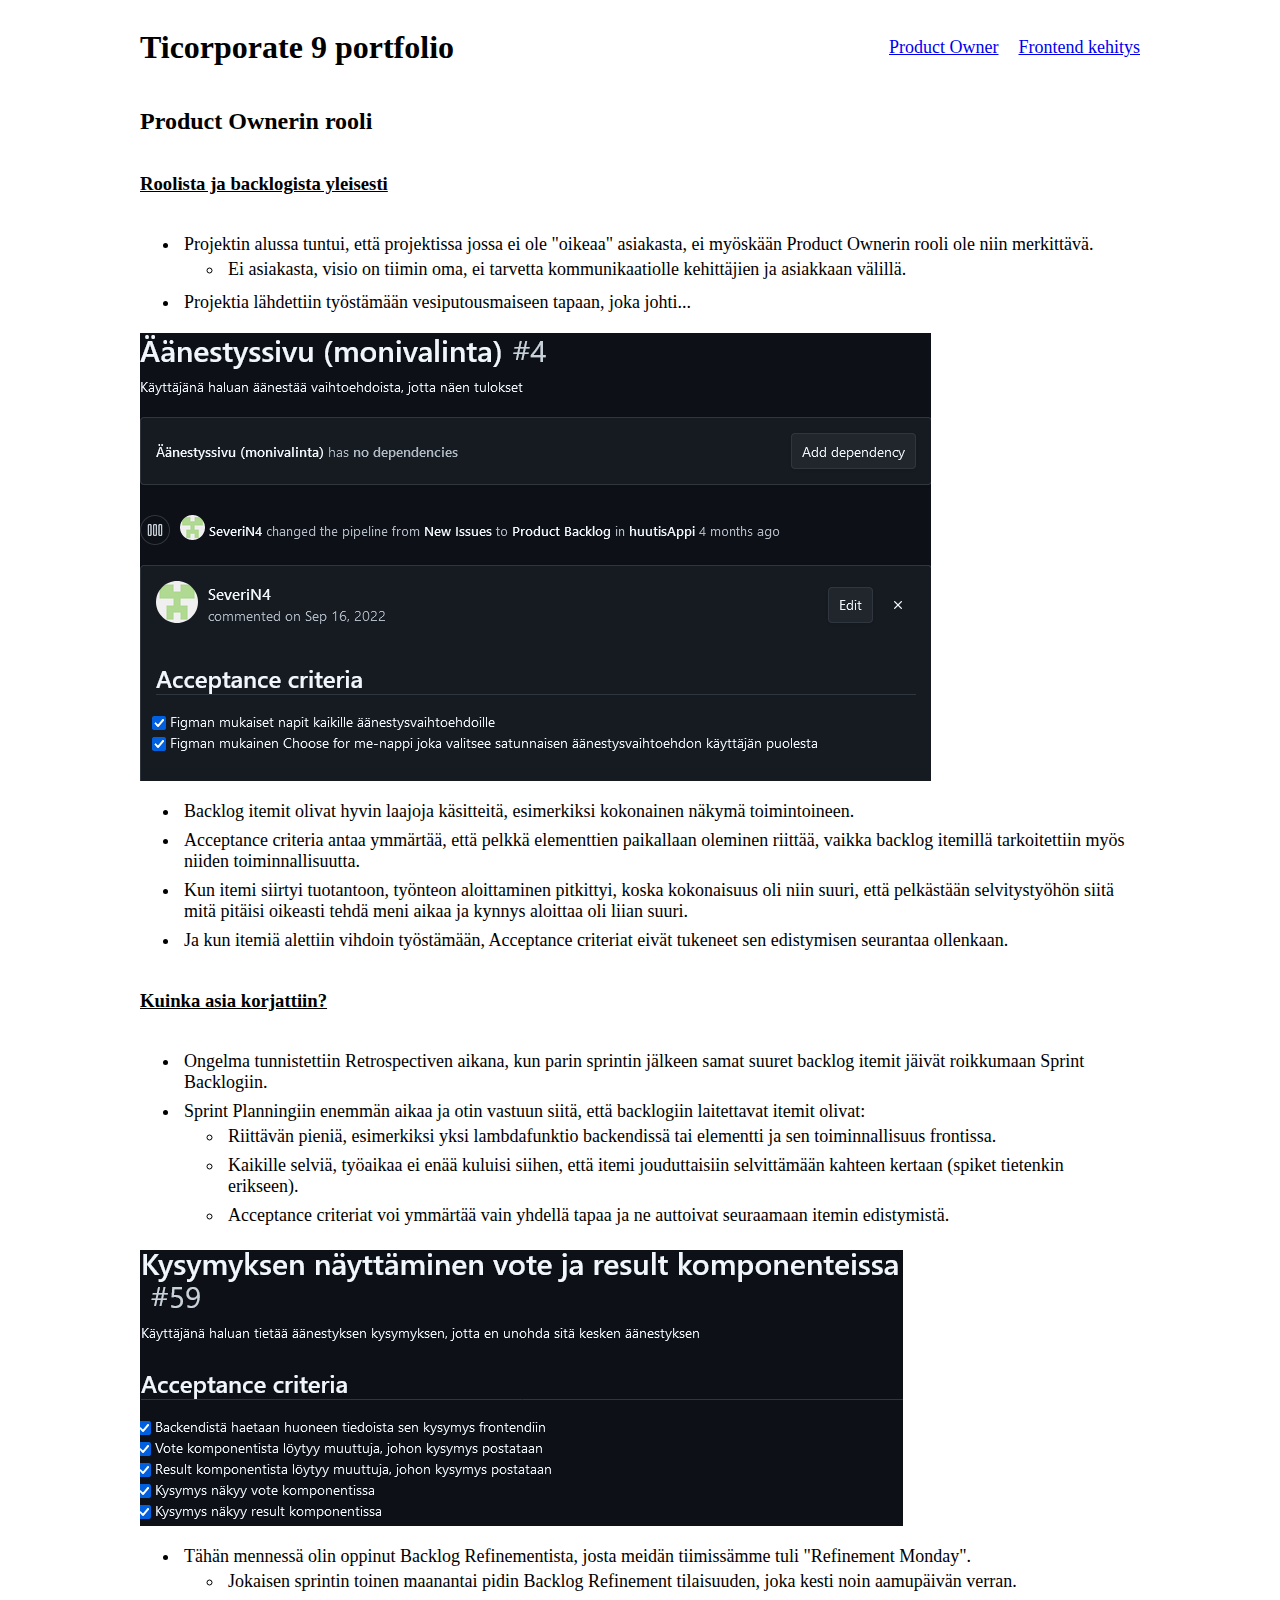
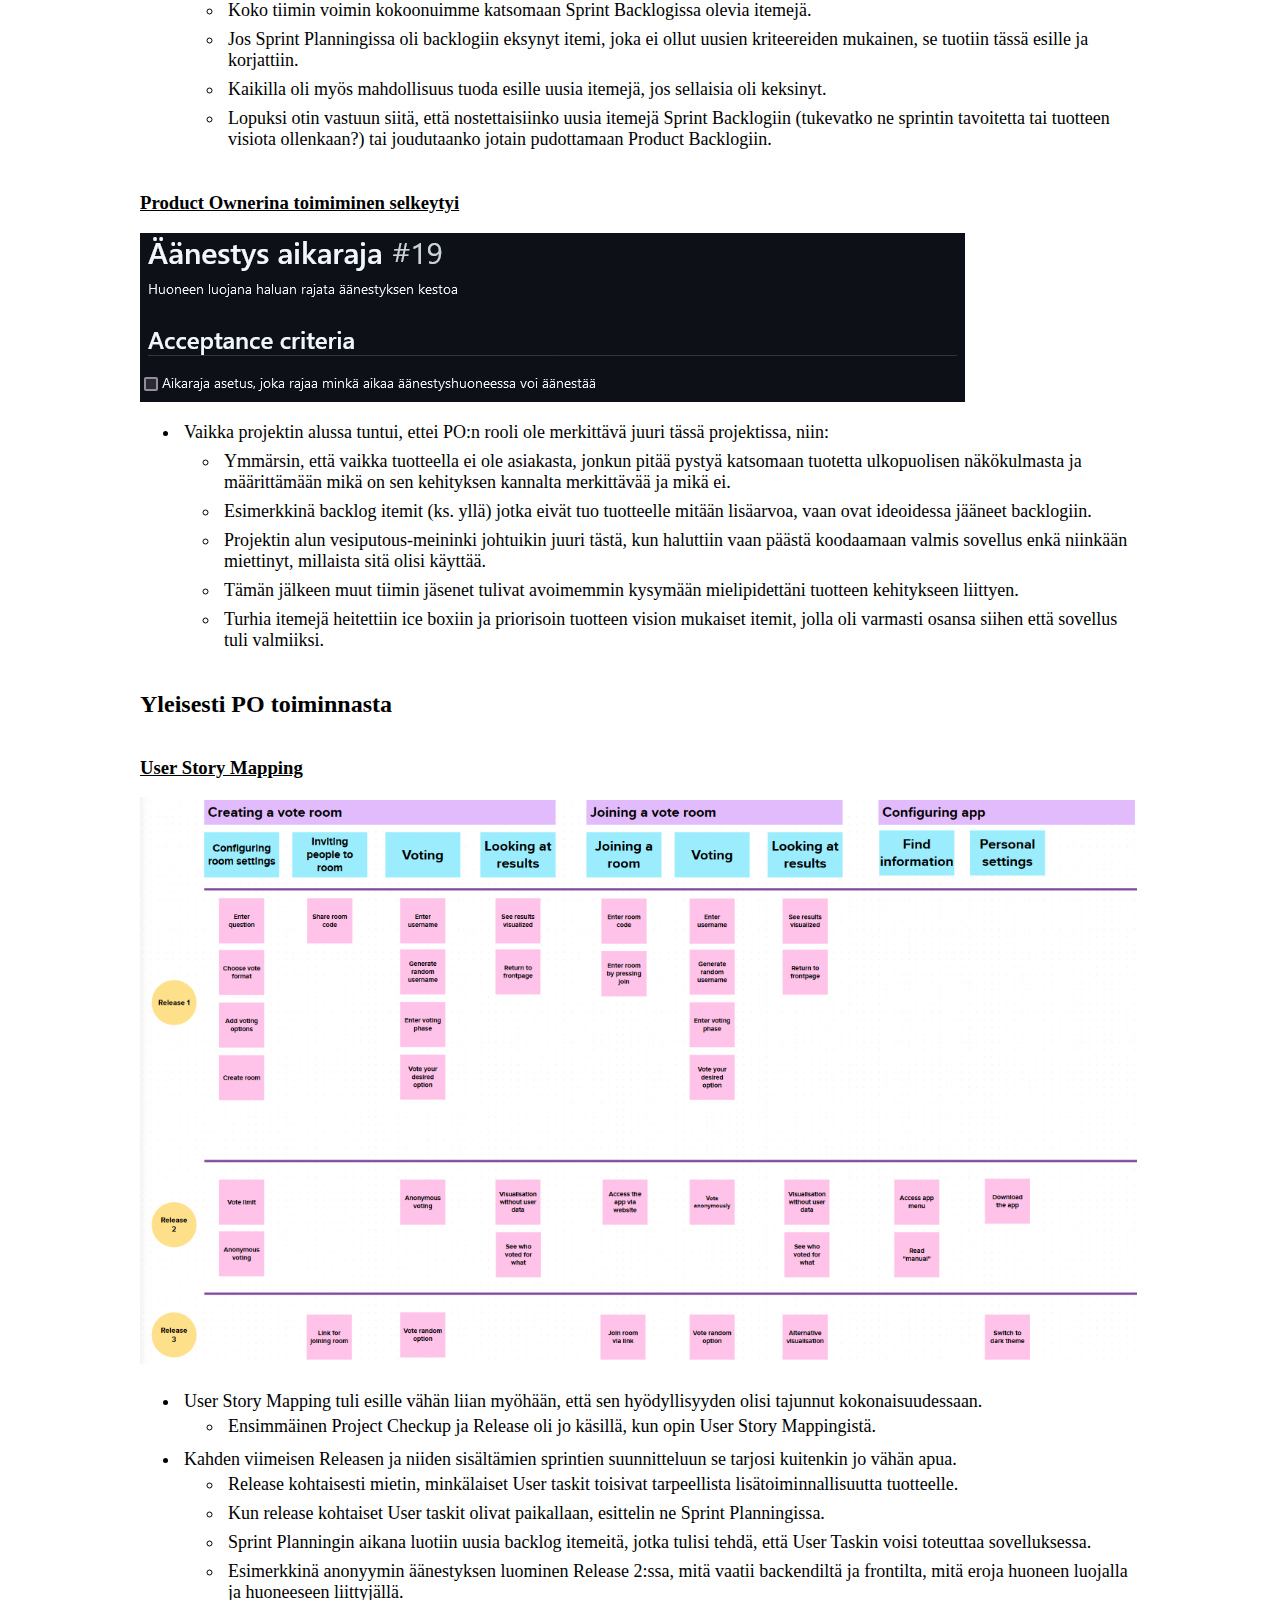
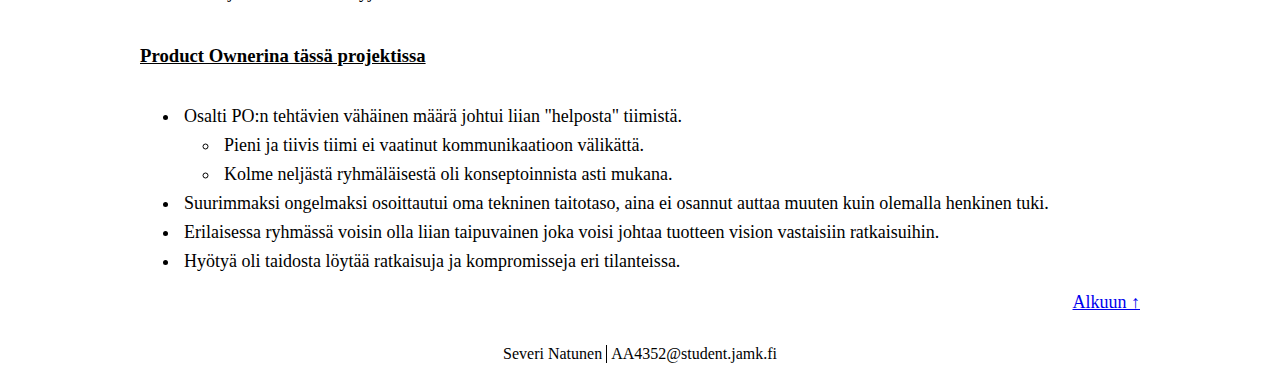
<file: index.html>
<!DOCTYPE html>
<html lang="en">
  <head>
    <meta charset="UTF-8" />
    <meta http-equiv="X-UA-Compatible" content="IE=edge" />
    <meta name="viewport" content="width=device-width, initial-scale=1.0" />
    <link rel="stylesheet" href="styles.css" />
    <title>TC 9 Portfolio</title>
  </head>
  <body>
    <div class="container">
      <div class="header">
        <h1>Ticorporate 9 portfolio</h1>

        <nav class="nav">
          <a class="margin navitem" href="./index.html">Product Owner</a>
          <a class="navitem" href="./koodi.html">Frontend kehitys</a>
        </nav>
      </div>

      <h2>Product Ownerin rooli</h2>

      <h3 class="underline">Roolista ja backlogista yleisesti</h3>

      <ul>
        <li>
          Projektin alussa tuntui, että projektissa jossa ei ole "oikeaa"
          asiakasta, ei myöskään Product Ownerin rooli ole niin merkittävä.
          <ul>
            <li>
              Ei asiakasta, visio on tiimin oma, ei tarvetta kommunikaatiolle
              kehittäjien ja asiakkaan välillä.
            </li>
          </ul>
        </li>
        <li>
          Projektia lähdettiin työstämään vesiputousmaiseen tapaan, joka
          johti...
        </li>
      </ul>

      <img src="./images/Screenshot 2023-01-08 at 14-34-30 Zenhub.png" />

      <ul>
        <li>
          Backlog itemit olivat hyvin laajoja käsitteitä, esimerkiksi kokonainen
          näkymä toimintoineen.
        </li>
        <li>
          Acceptance criteria antaa ymmärtää, että pelkkä elementtien paikallaan
          oleminen riittää, vaikka backlog itemillä tarkoitettiin myös niiden
          toiminnallisuutta.
        </li>
        <li>
          Kun itemi siirtyi tuotantoon, työnteon aloittaminen pitkittyi, koska
          kokonaisuus oli niin suuri, että pelkästään selvitystyöhön siitä mitä
          pitäisi oikeasti tehdä meni aikaa ja kynnys aloittaa oli liian suuri.
        </li>
        <li>
          Ja kun itemiä alettiin vihdoin työstämään, Acceptance criteriat eivät
          tukeneet sen edistymisen seurantaa ollenkaan.
        </li>
      </ul>

      <h3 class="underline">Kuinka asia korjattiin?</h3>

      <ul>
        <li>
          Ongelma tunnistettiin Retrospectiven aikana, kun parin sprintin
          jälkeen samat suuret backlog itemit jäivät roikkumaan Sprint
          Backlogiin.
        </li>
        <li>
          Sprint Planningiin enemmän aikaa ja otin vastuun siitä, että
          backlogiin laitettavat itemit olivat:
          <ul>
            <li>
              Riittävän pieniä, esimerkiksi yksi lambdafunktio backendissä tai
              elementti ja sen toiminnallisuus frontissa.
            </li>
            <li>
              Kaikille selviä, työaikaa ei enää kuluisi siihen, että itemi
              jouduttaisiin selvittämään kahteen kertaan (spiket tietenkin
              erikseen).
            </li>
            <li>
              Acceptance criteriat voi ymmärtää vain yhdellä tapaa ja ne
              auttoivat seuraamaan itemin edistymistä.
            </li>
          </ul>
        </li>
      </ul>

      <img src="./images/Screenshot 2023-01-08 at 15-16-29 Zenhub.png" />

      <ul>
        <li>
          Tähän mennessä olin oppinut Backlog Refinementista, josta meidän
          tiimissämme tuli "Refinement Monday".
          <ul>
            <li>
              Jokaisen sprintin toinen maanantai pidin Backlog Refinement
              tilaisuuden, joka kesti noin aamupäivän verran.
            </li>
            <li>
              Koko tiimin voimin kokoonuimme katsomaan Sprint Backlogissa olevia
              itemejä.
            </li>
            <li>
              Jos Sprint Planningissa oli backlogiin eksynyt itemi, joka ei
              ollut uusien kriteereiden mukainen, se tuotiin tässä esille ja
              korjattiin.
            </li>
            <li>
              Kaikilla oli myös mahdollisuus tuoda esille uusia itemejä, jos
              sellaisia oli keksinyt.
            </li>
            <li>
              Lopuksi otin vastuun siitä, että nostettaisiinko uusia itemejä
              Sprint Backlogiin (tukevatko ne sprintin tavoitetta tai tuotteen
              visiota ollenkaan?) tai joudutaanko jotain pudottamaan Product
              Backlogiin.
            </li>
          </ul>
        </li>
      </ul>

      <h3 class="underline">Product Ownerina toimiminen selkeytyi</h3>

      <img src="./images/Screenshot 2023-01-08 at 16-20-31 Zenhub.png" />

      <ul>
        <li>
          Vaikka projektin alussa tuntui, ettei PO:n rooli ole merkittävä juuri
          tässä projektissa, niin:
        </li>
        <ul>
          <li>
            Ymmärsin, että vaikka tuotteella ei ole asiakasta, jonkun pitää
            pystyä katsomaan tuotetta ulkopuolisen näkökulmasta ja määrittämään
            mikä on sen kehityksen kannalta merkittävää ja mikä ei.
          </li>
          <li>
            Esimerkkinä backlog itemit (ks. yllä) jotka eivät tuo tuotteelle
            mitään lisäarvoa, vaan ovat ideoidessa jääneet backlogiin.
          </li>
          <li>
            Projektin alun vesiputous-meininki johtuikin juuri tästä, kun
            haluttiin vaan päästä koodaamaan valmis sovellus enkä niinkään
            miettinyt, millaista sitä olisi käyttää.
          </li>
          <li>
            Tämän jälkeen muut tiimin jäsenet tulivat avoimemmin kysymään
            mielipidettäni tuotteen kehitykseen liittyen.
          </li>
          <li>
            Turhia itemejä heitettiin ice boxiin ja priorisoin tuotteen vision
            mukaiset itemit, jolla oli varmasti osansa siihen että sovellus tuli
            valmiiksi.
          </li>
        </ul>
      </ul>

      <h2>Yleisesti PO toiminnasta</h2>

      <h3 class="underline">User Story Mapping</h3>

      <img src="./images/usm.png" />

      <ul>
        <li>
          User Story Mapping tuli esille vähän liian myöhään, että sen
          hyödyllisyyden olisi tajunnut kokonaisuudessaan.
          <ul>
            <li>
              Ensimmäinen Project Checkup ja Release oli jo käsillä, kun opin
              User Story Mappingistä.
            </li>
          </ul>
        </li>
        <li>
          Kahden viimeisen Releasen ja niiden sisältämien sprintien
          suunnitteluun se tarjosi kuitenkin jo vähän apua.
          <ul>
            <li>
              Release kohtaisesti mietin, minkälaiset User taskit toisivat
              tarpeellista lisätoiminnallisuutta tuotteelle.
            </li>
            <li>
              Kun release kohtaiset User taskit olivat paikallaan, esittelin ne
              Sprint Planningissa.
            </li>
            <li>
              Sprint Planningin aikana luotiin uusia backlog itemeitä, jotka
              tulisi tehdä, että User Taskin voisi toteuttaa sovelluksessa.
            </li>
            <li>
              Esimerkkinä anonyymin äänestyksen luominen Release 2:ssa, mitä
              vaatii backendiltä ja frontilta, mitä eroja huoneen luojalla ja
              huoneeseen liittyjällä.
            </li>
          </ul>
        </li>
      </ul>

      <h3 class="underline">Product Ownerina tässä projektissa</h3>
      <ul>
        <li>
          Osalti PO:n tehtävien vähäinen määrä johtui liian "helposta" tiimistä.
        </li>
        <ul>
          <li>Pieni ja tiivis tiimi ei vaatinut kommunikaatioon välikättä.</li>
          <li>Kolme neljästä ryhmäläisestä oli konseptoinnista asti mukana.</li>
        </ul>
        <li>
          Suurimmaksi ongelmaksi osoittautui oma tekninen taitotaso, aina ei
          osannut auttaa muuten kuin olemalla henkinen tuki.
        </li>
        <li>
          Erilaisessa ryhmässä voisin olla liian taipuvainen joka voisi johtaa
          tuotteen vision vastaisiin ratkaisuihin.
        </li>
        <li>
          Hyötyä oli taidosta löytää ratkaisuja ja kompromisseja eri
          tilanteissa.
        </li>
      </ul>
      <a class="back" href="./index.html">Alkuun &#8593;</a>
    </div>
    <footer class="foot">
      <p class="name">Severi Natunen</p>
      <p class="post">AA4352@student.jamk.fi</p>
    </footer>
  </body>
</html>
</file>
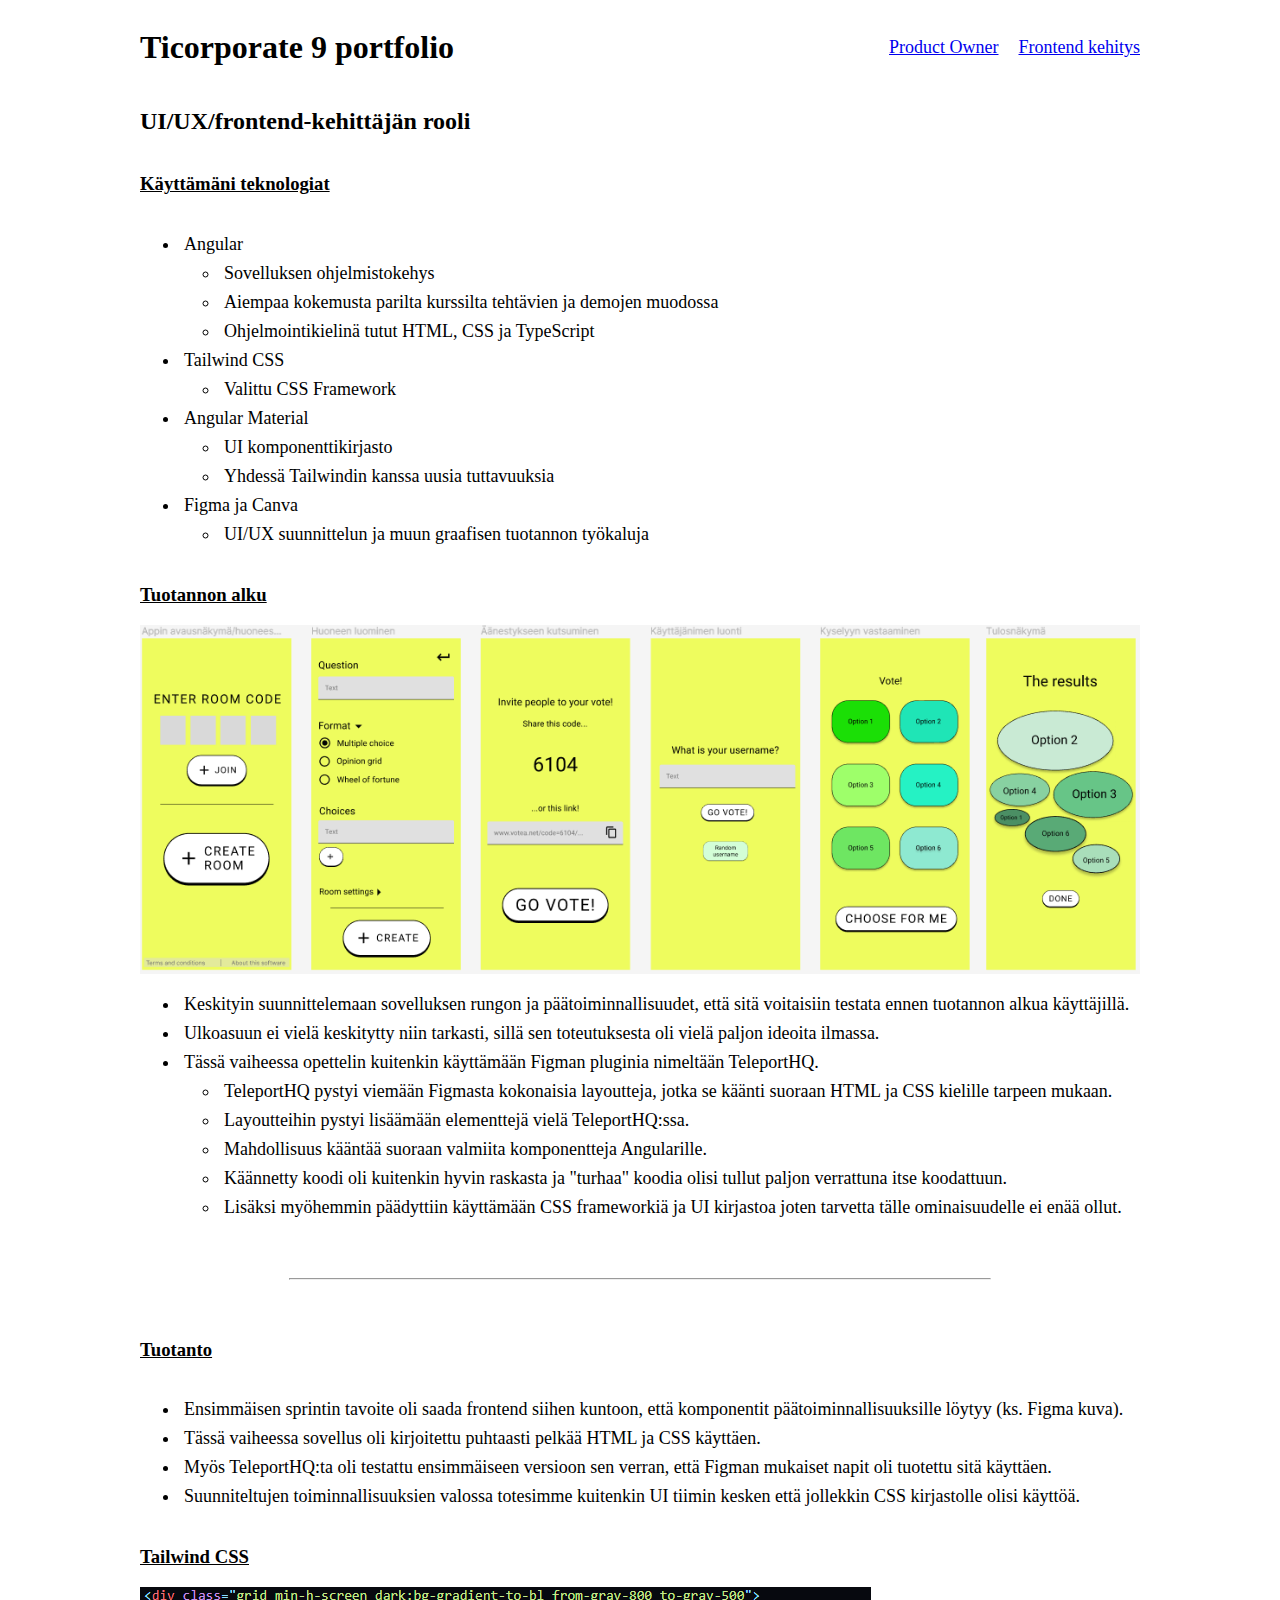
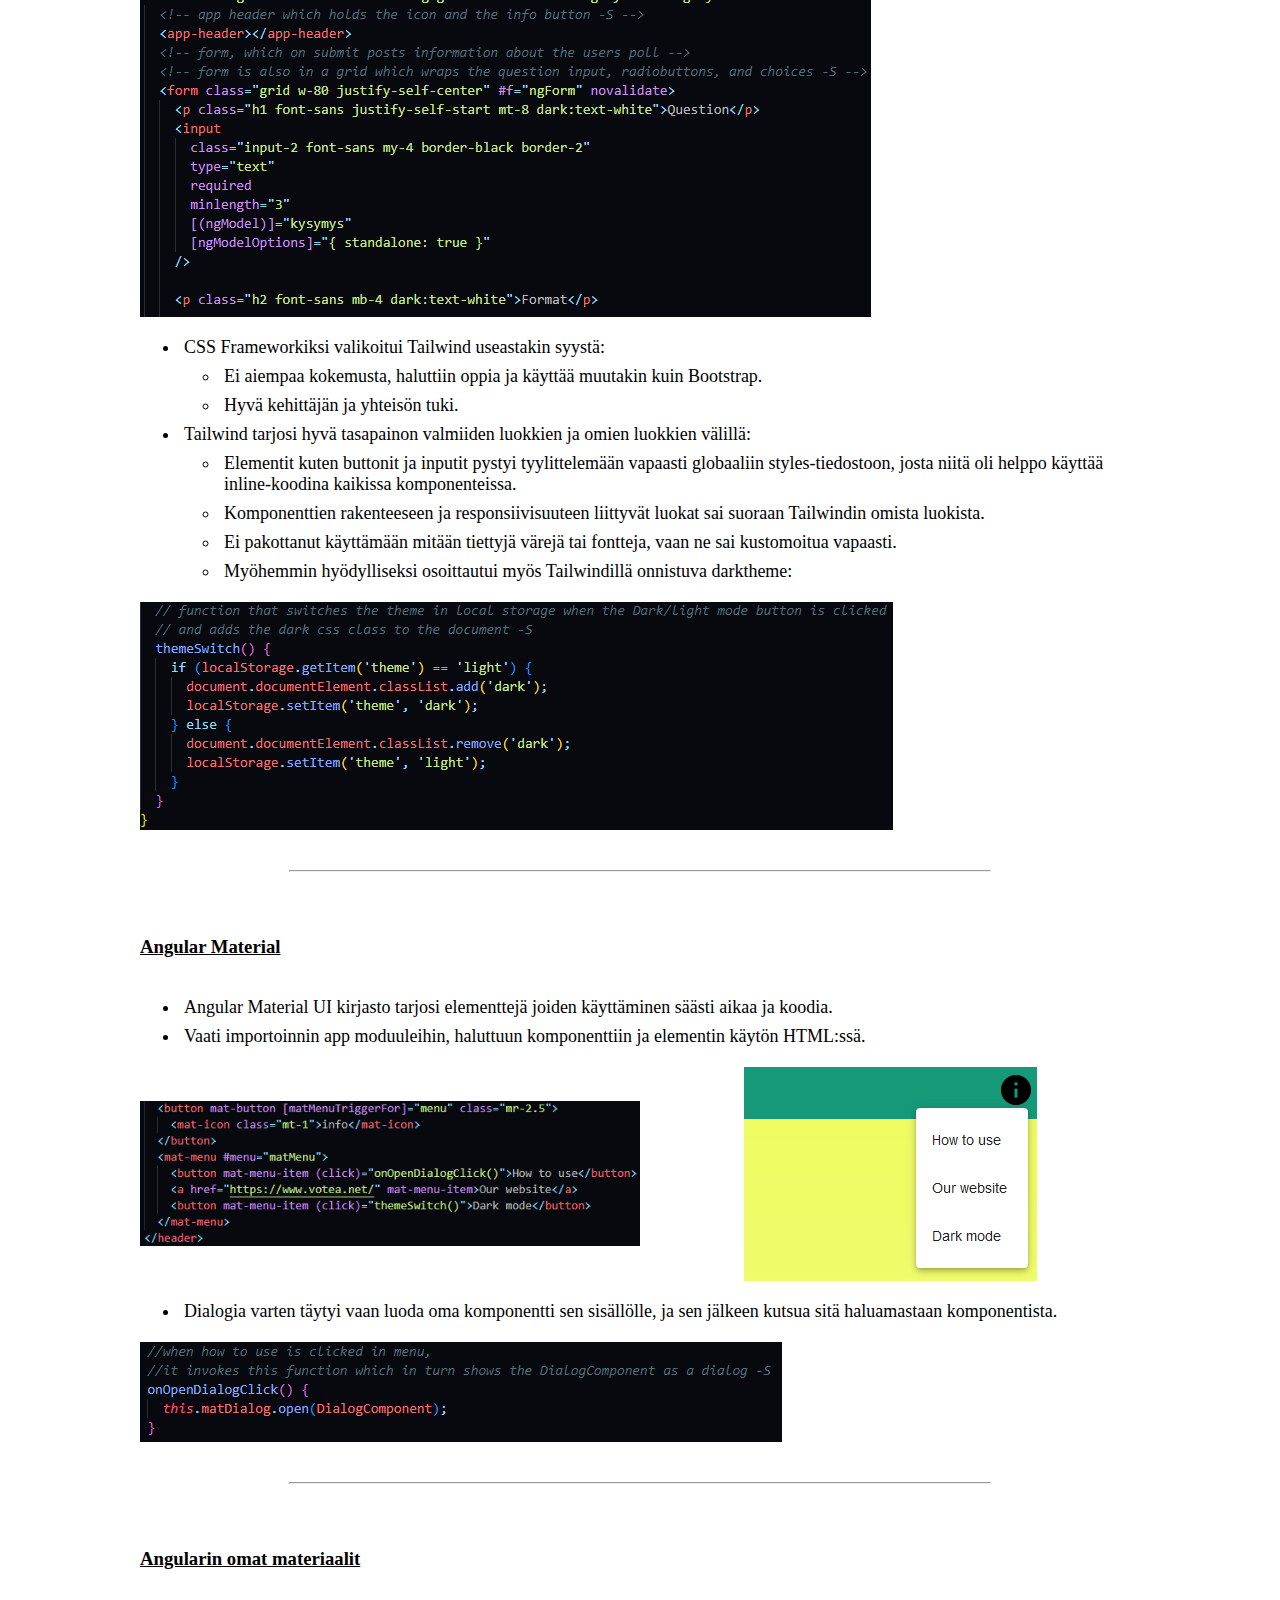
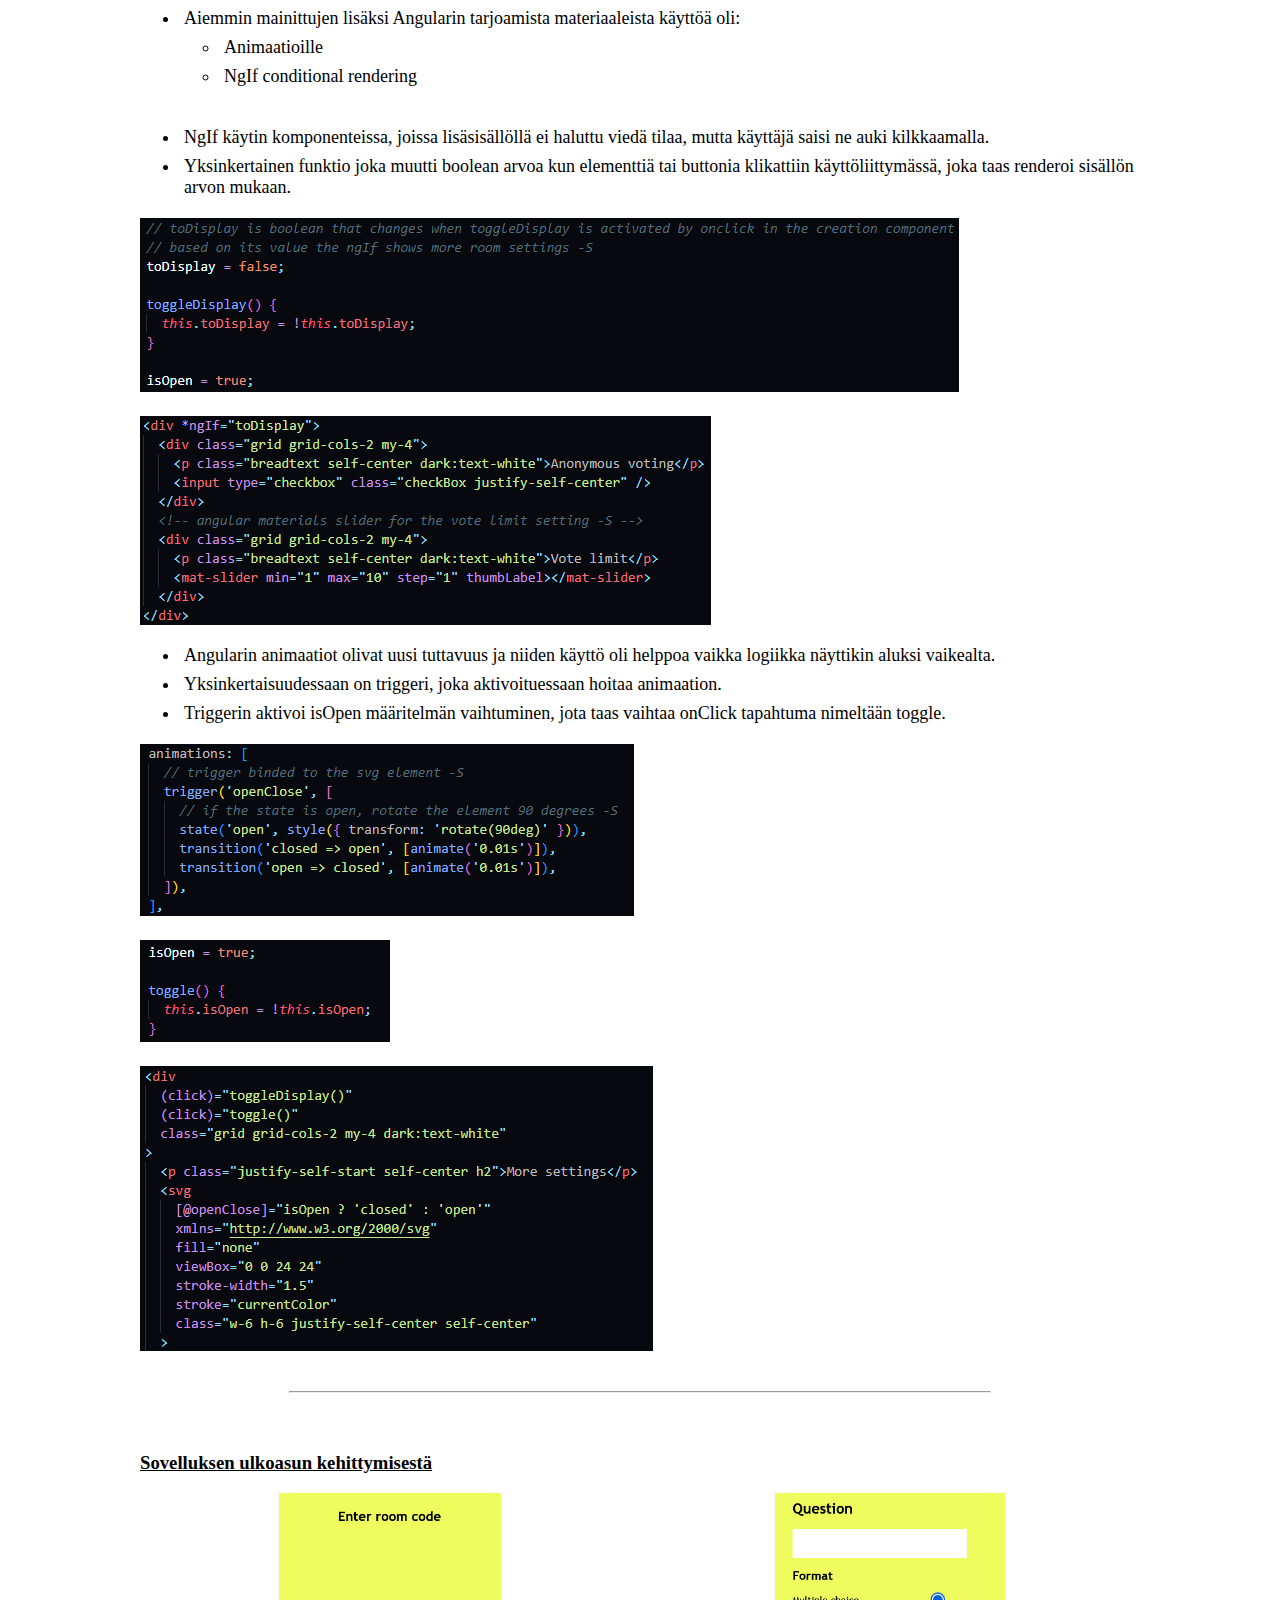
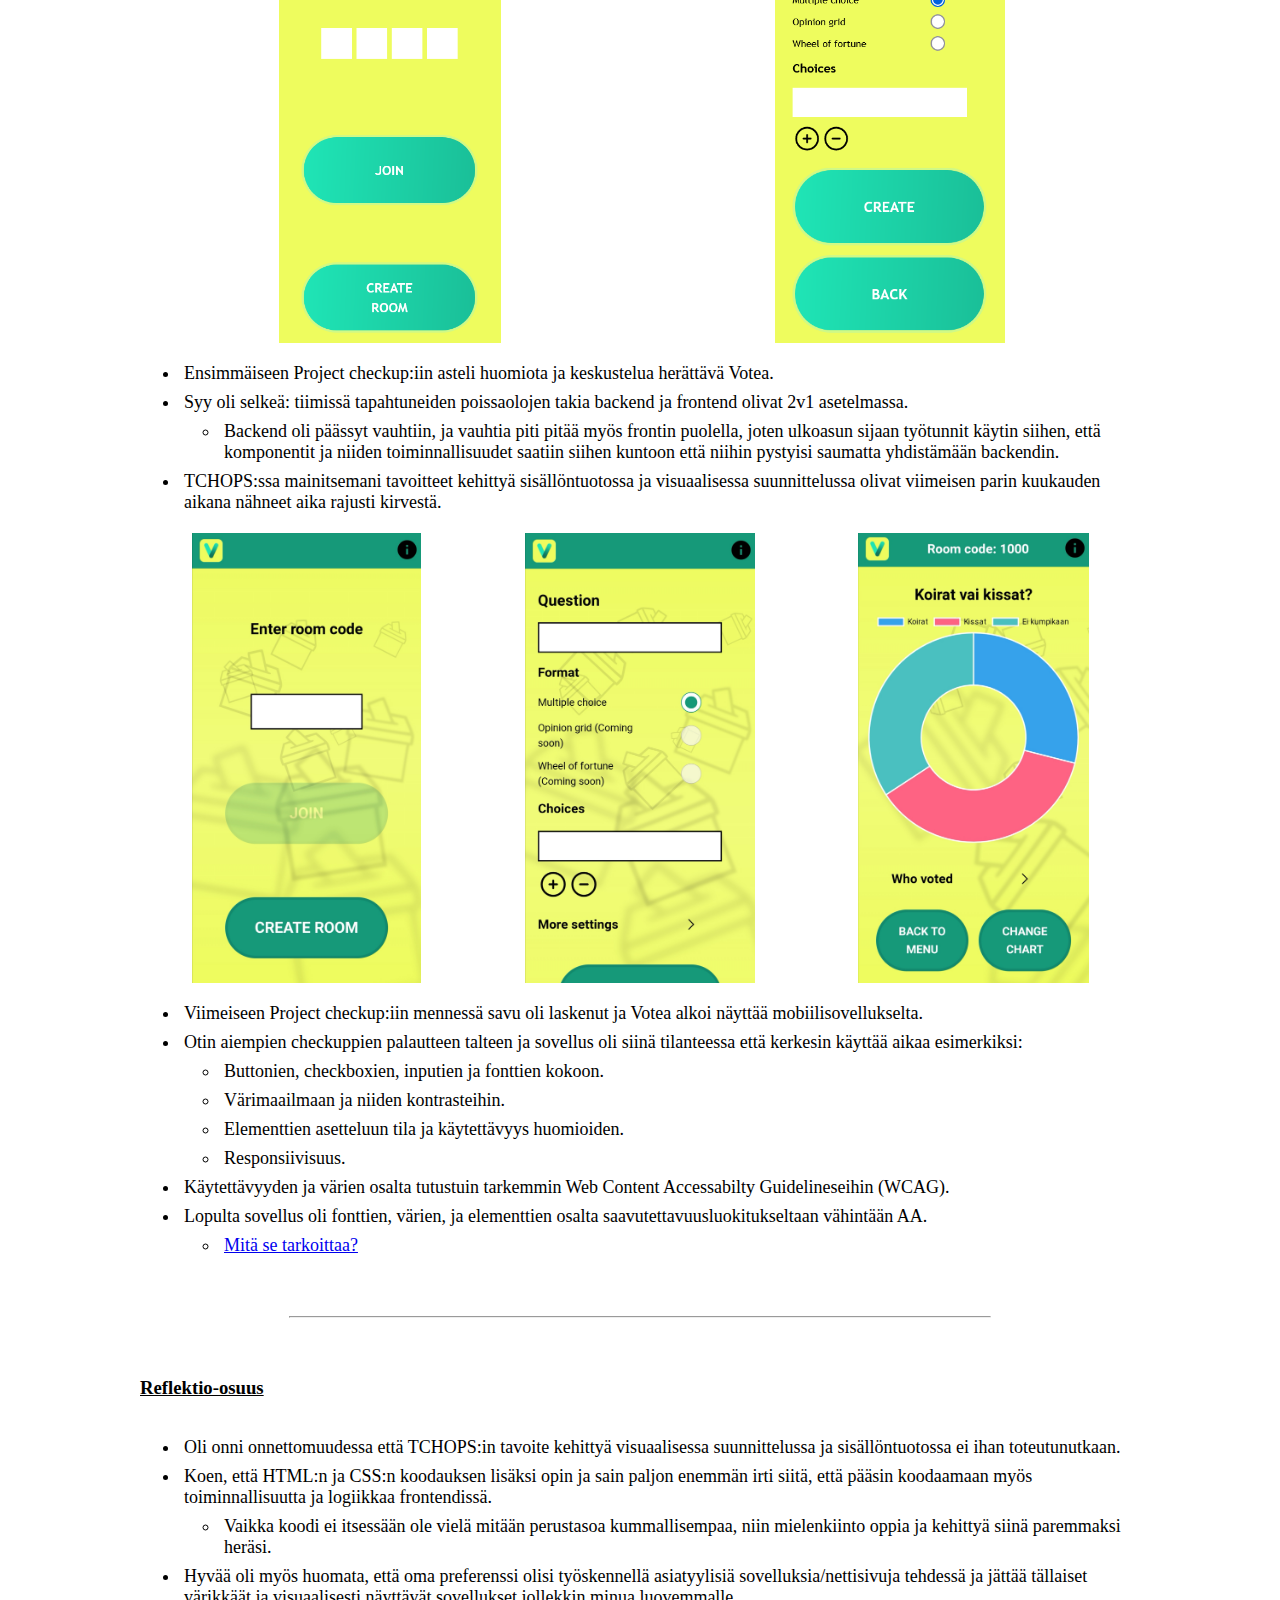
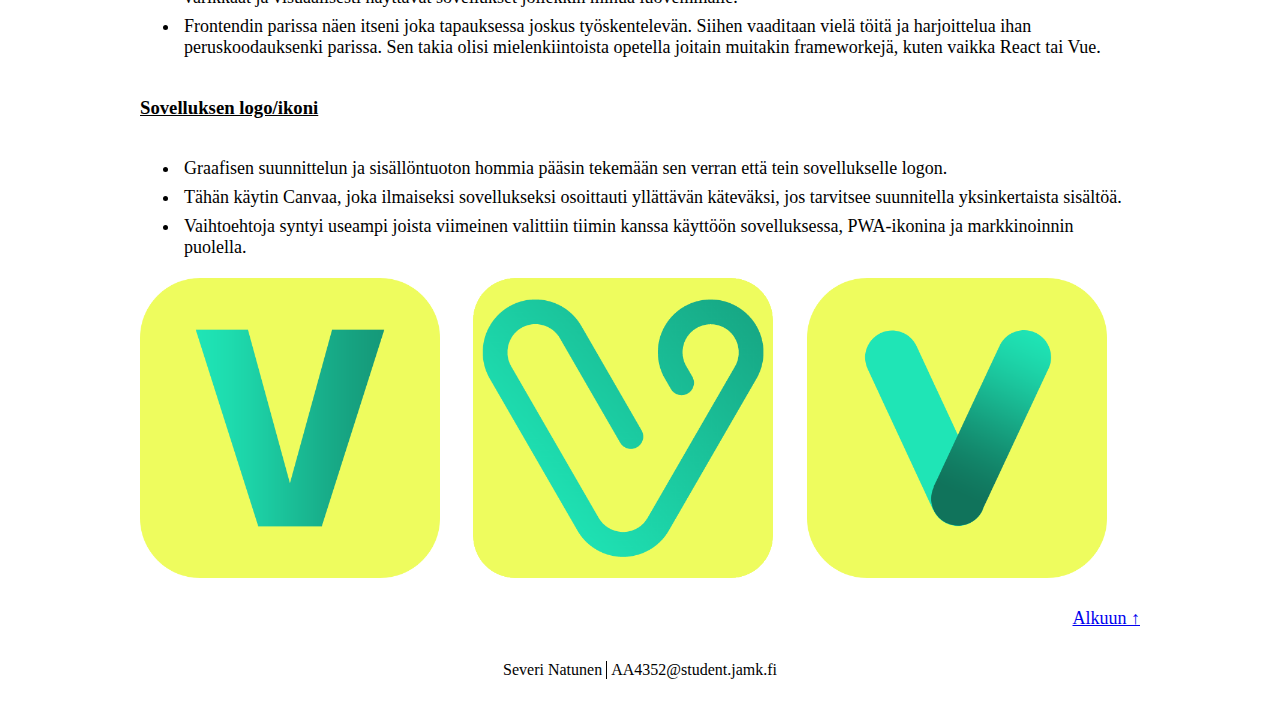
<file: koodi.html>
<!DOCTYPE html>
<html lang="en">
  <head>
    <meta charset="UTF-8" />
    <meta http-equiv="X-UA-Compatible" content="IE=edge" />
    <meta name="viewport" content="width=device-width, initial-scale=1.0" />
    <link rel="stylesheet" href="styles.css" />
    <title>TC 9 Portfolio</title>
  </head>
  <body>
    <div class="container">
      <div class="header">
        <h1>Ticorporate 9 portfolio</h1>

        <nav class="nav">
          <a class="margin navitem" href="./index.html">Product Owner</a>
          <a class="navitem" href="./koodi.html">Frontend kehitys</a>
        </nav>
      </div>

      <h2>UI/UX/frontend-kehittäjän rooli</h2>

      <h3 class="underline">Käyttämäni teknologiat</h3>

      <ul>
        <li>Angular</li>
        <ul>
          <li>Sovelluksen ohjelmistokehys</li>
          <li>
            Aiempaa kokemusta parilta kurssilta tehtävien ja demojen muodossa
          </li>
          <li>Ohjelmointikielinä tutut HTML, CSS ja TypeScript</li>
        </ul>
        <li>Tailwind CSS</li>
        <ul>
          <li>Valittu CSS Framework</li>
        </ul>
        <li>Angular Material</li>
        <ul>
          <li>UI komponenttikirjasto</li>
          <li>Yhdessä Tailwindin kanssa uusia tuttavuuksia</li>
        </ul>
        <li>Figma ja Canva</li>
        <ul>
          <li>UI/UX suunnittelun ja muun graafisen tuotannon työkaluja</li>
        </ul>
      </ul>

      <h3 class="underline">Tuotannon alku</h3>
      <img src="./images/Screenshot 2023-01-09 at 12-25-03 Figma.png" />

      <ul>
        <li>
          Keskityin suunnittelemaan sovelluksen rungon ja päätoiminnallisuudet,
          että sitä voitaisiin testata ennen tuotannon alkua käyttäjillä.
        </li>
        <li>
          Ulkoasuun ei vielä keskitytty niin tarkasti, sillä sen toteutuksesta
          oli vielä paljon ideoita ilmassa.
        </li>
        <li>
          Tässä vaiheessa opettelin kuitenkin käyttämään Figman pluginia
          nimeltään TeleportHQ.
        </li>
        <ul>
          <li>
            TeleportHQ pystyi viemään Figmasta kokonaisia layoutteja, jotka se
            käänti suoraan HTML ja CSS kielille tarpeen mukaan.
          </li>
          <li>
            Layoutteihin pystyi lisäämään elementtejä vielä TeleportHQ:ssa.
          </li>
          <li>
            Mahdollisuus kääntää suoraan valmiita komponentteja Angularille.
          </li>
          <li>
            Käännetty koodi oli kuitenkin hyvin raskasta ja "turhaa" koodia
            olisi tullut paljon verrattuna itse koodattuun.
          </li>
          <li>
            Lisäksi myöhemmin päädyttiin käyttämään CSS frameworkiä ja UI
            kirjastoa joten tarvetta tälle ominaisuudelle ei enää ollut.
          </li>
        </ul>
      </ul>

      <hr class="hrstyle" />

      <h3 class="underline">Tuotanto</h3>

      <ul>
        <li>
          Ensimmäisen sprintin tavoite oli saada frontend siihen kuntoon, että
          komponentit päätoiminnallisuuksille löytyy (ks. Figma kuva).
        </li>
        <li>
          Tässä vaiheessa sovellus oli kirjoitettu puhtaasti pelkää HTML ja CSS
          käyttäen.
        </li>
        <li>
          Myös TeleportHQ:ta oli testattu ensimmäiseen versioon sen verran, että
          Figman mukaiset napit oli tuotettu sitä käyttäen.
        </li>
        <li>
          Suunniteltujen toiminnallisuuksien valossa totesimme kuitenkin UI
          tiimin kesken että jollekkin CSS kirjastolle olisi käyttöä.
        </li>
      </ul>

      <h3 class="underline">Tailwind CSS</h3>

      <img src="./images/tailwindexample.png" />

      <ul>
        <li>CSS Frameworkiksi valikoitui Tailwind useastakin syystä:</li>
        <ul>
          <li>
            Ei aiempaa kokemusta, haluttiin oppia ja käyttää muutakin kuin
            Bootstrap.
          </li>
          <li>Hyvä kehittäjän ja yhteisön tuki.</li>
        </ul>
        <li>
          Tailwind tarjosi hyvä tasapainon valmiiden luokkien ja omien luokkien
          välillä:
        </li>
        <ul>
          <li>
            Elementit kuten buttonit ja inputit pystyi tyylittelemään vapaasti
            globaaliin styles-tiedostoon, josta niitä oli helppo käyttää
            inline-koodina kaikissa komponenteissa.
          </li>
          <li>
            Komponenttien rakenteeseen ja responsiivisuuteen liittyvät luokat
            sai suoraan Tailwindin omista luokista.
          </li>
          <li>
            Ei pakottanut käyttämään mitään tiettyjä värejä tai fontteja, vaan
            ne sai kustomoitua vapaasti.
          </li>
          <li>
            Myöhemmin hyödylliseksi osoittautui myös Tailwindillä onnistuva
            darktheme:
          </li>
        </ul>
      </ul>
      <img src="./images/darktheme.png" />

      <hr class="hrstyle" />

      <h3 class="underline margintop">Angular Material</h3>

      <ul>
        <li>
          Angular Material UI kirjasto tarjosi elementtejä joiden käyttäminen
          säästi aikaa ja koodia.
        </li>
        <li>
          Vaati importoinnin app moduuleihin, haluttuun komponenttiin ja
          elementin käytön HTML:ssä.
        </li>
      </ul>

      <div class="photogrid">
        <img class="pgitem" src="./images/menu.png" />
        <img class="pgitem" src="./images/menuirl.png" />
      </div>

      <ul>
        <li>
          Dialogia varten täytyi vaan luoda oma komponentti sen sisällölle, ja
          sen jälkeen kutsua sitä haluamastaan komponentista.
        </li>
      </ul>

      <img src="./images/dialog.png" />

      <hr class="hrstyle" />

      <h3 class="underline margintop">Angularin omat materiaalit</h3>

      <ul>
        <li>
          Aiemmin mainittujen lisäksi Angularin tarjoamista materiaaleista
          käyttöä oli:
        </li>
        <ul>
          <li>Animaatioille</li>
          <li>NgIf conditional rendering</li>
        </ul>
      </ul>

      <ul>
        <li>
          NgIf käytin komponenteissa, joissa lisäsisällöllä ei haluttu viedä
          tilaa, mutta käyttäjä saisi ne auki kilkkaamalla.
        </li>
        <li>
          Yksinkertainen funktio joka muutti boolean arvoa kun elementtiä tai
          buttonia klikattiin käyttöliittymässä, joka taas renderoi sisällön
          arvon mukaan.
        </li>
      </ul>

      <img src="./images/ngifFunc.png" />
      <img class="margintop" src="./images/ngifHtml.png" />

      <ul>
        <li>
          Angularin animaatiot olivat uusi tuttavuus ja niiden käyttö oli
          helppoa vaikka logiikka näyttikin aluksi vaikealta.
        </li>
        <li>
          Yksinkertaisuudessaan on triggeri, joka aktivoituessaan hoitaa
          animaation.
        </li>
        <li>
          Triggerin aktivoi isOpen määritelmän vaihtuminen, jota taas vaihtaa
          onClick tapahtuma nimeltään toggle.
        </li>
      </ul>

      <img src="./images/animation1.png" />
      <img class="margintop" src="./images/animation2.png" />
      <img class="margintop" src="./images/animation3.png" />

      <hr class="hrstyle" />

      <h3 class="underline">Sovelluksen ulkoasun kehittymisestä</h3>

      <div class="photogrid">
        <img
          class="pgitem2"
          src="./images/Screenshot 2023-01-09 at 13-02-38 Huutoapp.png"
        />
        <img
          class="pgitem2"
          src="./images/Screenshot 2023-01-09 at 13-03-37 Huutoapp.png"
        />
      </div>

      <ul>
        <li>
          Ensimmäiseen Project checkup:iin asteli huomiota ja keskustelua
          herättävä Votea.
        </li>
        <li>
          Syy oli selkeä: tiimissä tapahtuneiden poissaolojen takia backend ja
          frontend olivat 2v1 asetelmassa.
        </li>
        <ul>
          <li>
            Backend oli päässyt vauhtiin, ja vauhtia piti pitää myös frontin
            puolella, joten ulkoasun sijaan työtunnit käytin siihen, että
            komponentit ja niiden toiminnallisuudet saatiin siihen kuntoon että
            niihin pystyisi saumatta yhdistämään backendin.
          </li>
        </ul>
        <li>
          TCHOPS:ssa mainitsemani tavoitteet kehittyä sisällöntuotossa ja
          visuaalisessa suunnittelussa olivat viimeisen parin kuukauden aikana
          nähneet aika rajusti kirvestä.
        </li>
      </ul>

      <div class="threegrid">
        <img
          class="threegriditem"
          src="./images/Screenshot_20230109_131044.jpg"
        />
        <img
          class="threegriditem"
          src="./images/Screenshot_20230109_130935.jpg"
        />
        <img
          class="threegriditem"
          src="./images/Screenshot_20230109_130905.jpg"
        />
      </div>

      <ul>
        <li>
          Viimeiseen Project checkup:iin mennessä savu oli laskenut ja Votea
          alkoi näyttää mobiilisovellukselta.
        </li>
        <li>
          Otin aiempien checkuppien palautteen talteen ja sovellus oli siinä
          tilanteessa että kerkesin käyttää aikaa esimerkiksi:
        </li>
        <ul>
          <li>Buttonien, checkboxien, inputien ja fonttien kokoon.</li>
          <li>Värimaailmaan ja niiden kontrasteihin.</li>
          <li>Elementtien asetteluun tila ja käytettävyys huomioiden.</li>
          <li>Responsiivisuus.</li>
        </ul>
        <li>
          Käytettävyyden ja värien osalta tutustuin tarkemmin Web Content
          Accessabilty Guidelineseihin (WCAG).
        </li>
        <li>
          Lopulta sovellus oli fonttien, värien, ja elementtien osalta
          saavutettavuusluokitukseltaan vähintään AA.
        </li>
        <ul>
          <li>
            <a href="https://webaim.org/resources/contrastchecker/"
              >Mitä se tarkoittaa?</a
            >
          </li>
        </ul>
      </ul>

      <hr class="hrstyle" />

      <h3 class="underline">Reflektio-osuus</h3>

      <ul>
        <li>
          Oli onni onnettomuudessa että TCHOPS:in tavoite kehittyä visuaalisessa
          suunnittelussa ja sisällöntuotossa ei ihan toteutunutkaan.
        </li>
        <li>
          Koen, että HTML:n ja CSS:n koodauksen lisäksi opin ja sain paljon
          enemmän irti siitä, että pääsin koodaamaan myös toiminnallisuutta ja
          logiikkaa frontendissä.
        </li>
        <ul>
          <li>
            Vaikka koodi ei itsessään ole vielä mitään perustasoa
            kummallisempaa, niin mielenkiinto oppia ja kehittyä siinä paremmaksi
            heräsi.
          </li>
        </ul>
        <li>
          Hyvää oli myös huomata, että oma preferenssi olisi työskennellä
          asiatyylisiä sovelluksia/nettisivuja tehdessä ja jättää tällaiset
          värikkäät ja visuaalisesti näyttävät sovellukset jollekkin minua
          luovemmalle.
        </li>
        <li>
          Frontendin parissa näen itseni joka tapauksessa joskus työskentelevän.
          Siihen vaaditaan vielä töitä ja harjoittelua ihan peruskoodauksenki
          parissa. Sen takia olisi mielenkiintoista opetella joitain muitakin
          frameworkejä, kuten vaikka React tai Vue.
        </li>
      </ul>

      <h3 class="underline">Sovelluksen logo/ikoni</h3>
      <ul>
        <li>
          Graafisen suunnittelun ja sisällöntuoton hommia pääsin tekemään sen
          verran että tein sovellukselle logon.
        </li>
        <li>
          Tähän käytin Canvaa, joka ilmaiseksi sovellukseksi osoittauti
          yllättävän käteväksi, jos tarvitsee suunnitella yksinkertaista
          sisältöä.
        </li>
        <li>
          Vaihtoehtoja syntyi useampi joista viimeinen valittiin tiimin kanssa
          käyttöön sovelluksessa, PWA-ikonina ja markkinoinnin puolella.
        </li>
      </ul>

      <div class="logogrid">
        <img class="logos" src="./images/votealogo1.png" />
        <img class="logos" src="./images/Votea2.png" />
        <img class="logos" src="./images/votealogo2.3.png" />
      </div>

      <a class="back" href="./koodi.html">Alkuun &#8593;</a>
    </div>
    <footer class="foot">
      <p class="name">Severi Natunen</p>
      <p class="post">AA4352@student.jamk.fi</p>
    </footer>
  </body>
</html>
</file>
<file: styles.css>
img {
  max-width: 100%;
}

li {
  font-size: 18px;
  padding: 4px;
}

body {
  display: grid;
}

.container {
  width: 1000px;
  justify-self: center;
  display: grid;
}

.header {
  display: grid;
  grid-template-columns: 1fr 1fr;
  align-items: center;
}

.nav {
  justify-self: end;
}

.margin {
  margin-right: 16px;
}

.margintop {
  margin-top: 24px;
}

.navitem {
  font-size: 18px;
}

.underline {
  text-decoration: underline;
}

.back {
  justify-self: end;
  margin-bottom: 16px;
  font-size: 18px;
}

.photogrid {
  display: grid;
  grid-template-columns: 1fr 1fr;
}

.pgitem {
  justify-self: center;
  align-self: center;
}

.pgitem2 {
  justify-self: center;
  align-self: center;
  height: 450px;
  width: auto;
}

.hrstyle {
  width: 700px;
  margin-top: 40px;
  margin-bottom: 40px;
  justify-self: center;
  align-self: center;
}

.threegrid {
  display: grid;
  grid-template-columns: 1fr 1fr 1fr;
}

.threegriditem {
  justify-self: center;
  align-self: center;
  height: 450px;
  width: auto;
}

.logogrid {
  display: grid;
  grid-template-columns: 1fr 1fr 1fr;
  margin-bottom: 30px;
}

.logos {
  height: 300px;
  width: auto;
}

.foot {
  display: flex;
  justify-content: center;
}

.name {
  border-right: solid 1px black;
  padding-right: 4px;
}

.post {
  padding-left: 4px;
}
</file>
